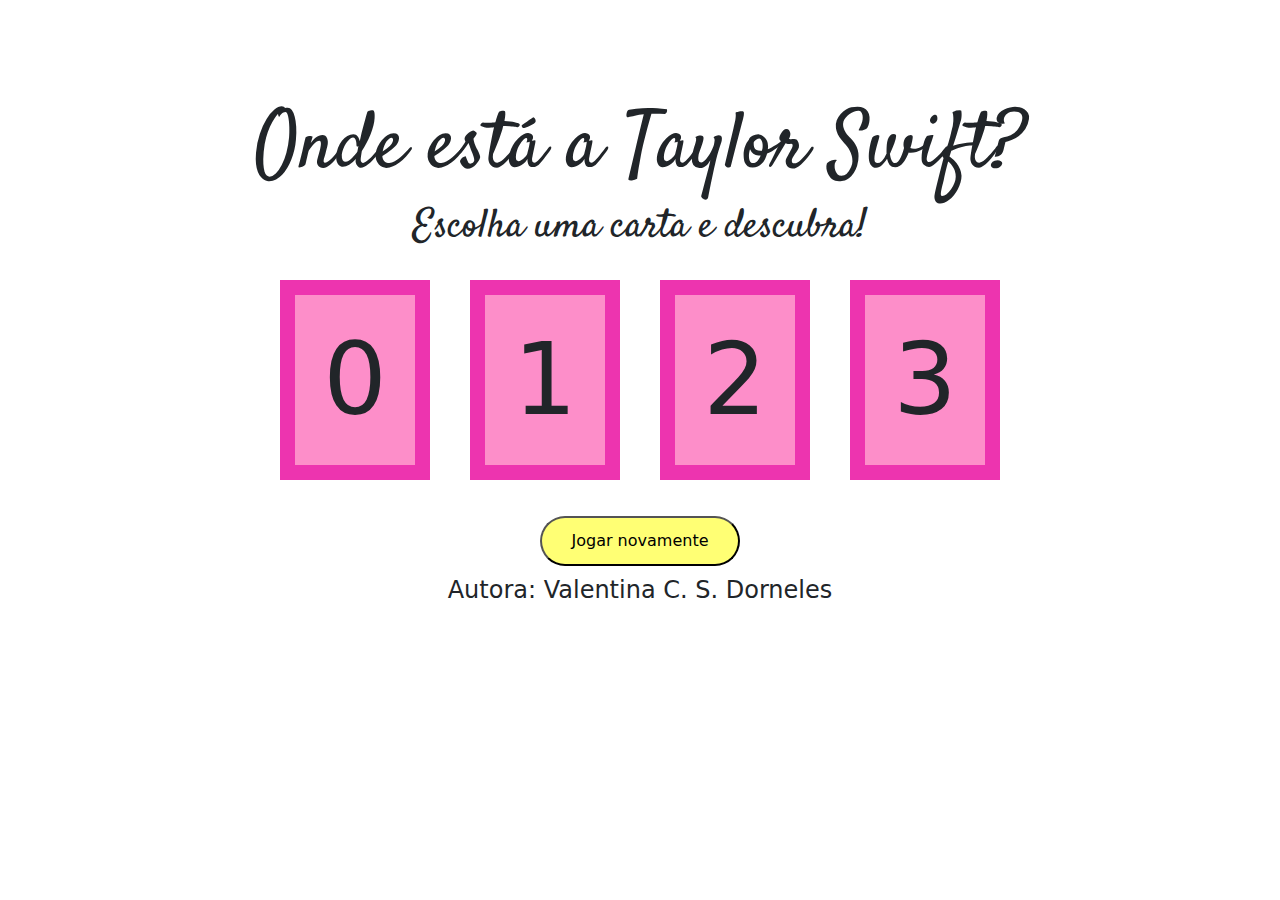
<file: index.html>
<!DOCTYPE html>
<html lang="pt-BR">

<head>
    <meta charset="utf-8">
    <meta name="viewport" content="width=device-width, initial-scale=1">
    <title>Aonde está a Taytay?</title>
    <link href="https://cdn.jsdelivr.net/npm/bootstrap@5.3.3/dist/css/bootstrap.min.css" rel="stylesheet" integrity="sha384-QWTKZyjpPEjISv5WaRU9OFeRpok6YctnYmDr5pNlyT2bRjXh0JMhjY6hW+ALEwIH" crossorigin="anonymous">   
    <link href="https://fonts.googleapis.com/css2?family=Satisfy&display=swap" rel="stylesheet">
    <link rel="stylesheet" href="./css/estilo.css">

    <audio id="audioVitoria">
      <source src="/ME! (Trecho cortado).mp4" type="audio/mpeg">
      Seu navegador não suporta áudio.
    </audio>
</head>

<body>
    <div id="principal" class="container-fluid">
        <h1 style="text-align: center; margin-top: 100px;">Onde está a Taylor Swift?</h1>
        <h3 style="text-align: center;">Escolha uma carta e descubra!</h3>

       
  
      <div id="linha1" class="row justify-content-center">
        <div id="0" class="inicial" onclick="verifica(this)">0</div>
        <div id="1" class="inicial" onclick="verifica(this)">1</div>
        <div id="2" class="inicial" onclick="verifica(this)">2</div>
        <div id="3" class="inicial" onclick="verifica(this)">3</div>
       
      </div>
      <div class="row justify-content-center" id="div1">
        <p id="resposta" style="text-align: center;"></p>
        <button id="joganovamente" class="botao">Jogar novamente</button>
        <button id="reiniciar" class="botao invisivel">Reiniciar</button>
      </div>
    </div>

    <h4 style="text-align: center; margin-top: 10px;">Autora: Valentina C. S. Dorneles</h4>
    
    <div id="confete" class="invisivel confetee"></div>
     <div id="confete2" class="invisivel confeteee"></div>
    <script src="https://cdn.jsdelivr.net/npm/bootstrap@5.3.3/dist/js/bootstrap.bundle.min.js"
      integrity="sha384-YvpcrYf0tY3lHB60NNkmXc5s9fDVZLESaAA55NDzOxhy9GkcIdslK1eN7N6jIeHz"
      crossorigin="anonymous"></script> 
    <script src="./js/jogo.js"></script>
  </body>
</html>
</file>
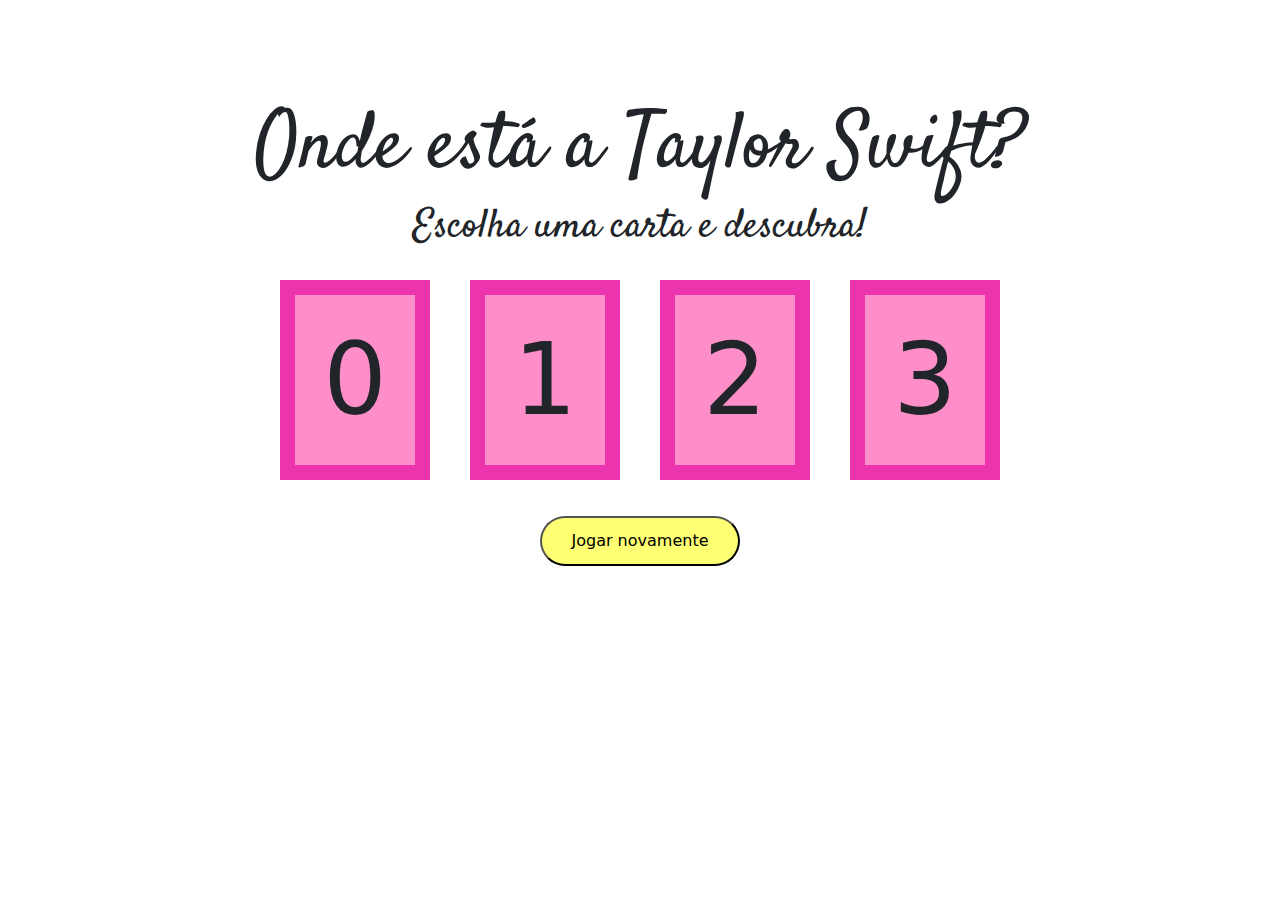
<file: jogo.html>
<!DOCTYPE html>
<html lang="pt-BR">

<head>
    <meta charset="utf-8">
    <meta name="viewport" content="width=device-width, initial-scale=1">
    <title>Aonde está a Taytay?</title>
    <link href="https://cdn.jsdelivr.net/npm/bootstrap@5.3.3/dist/css/bootstrap.min.css" rel="stylesheet" integrity="sha384-QWTKZyjpPEjISv5WaRU9OFeRpok6YctnYmDr5pNlyT2bRjXh0JMhjY6hW+ALEwIH" crossorigin="anonymous">   
    <link href="https://fonts.googleapis.com/css2?family=Satisfy&display=swap" rel="stylesheet">
    <link rel="stylesheet" href="./css/estilo.css">

    <audio id="audioVitoria">
      <source src="/ME! (Trecho cortado).mp4" type="audio/mpeg">
      Seu navegador não suporta áudio.
    </audio>
</head>

<body>
    <div id="principal" class="container-fluid">
        <h1 style="text-align: center; margin-top: 100px;">Onde está a Taylor Swift?</h1>
        <h3 style="text-align: center;">Escolha uma carta e descubra!</h3>

       
  
      <div id="linha1" class="row justify-content-center">
        <div id="0" class="inicial" onclick="verifica(this)">0</div>
        <div id="1" class="inicial" onclick="verifica(this)">1</div>
        <div id="2" class="inicial" onclick="verifica(this)">2</div>
        <div id="3" class="inicial" onclick="verifica(this)">3</div>
       
      </div>
      <div class="row justify-content-center" id="div1">
        <p id="resposta" style="text-align: center;"></p>
        <button id="joganovamente" class="botao">Jogar novamente</button>
        <button id="reiniciar" class="botao invisivel">Reiniciar</button>
      </div>
    </div>
    <div id="confete" class="invisivel confetee"></div>
     <div id="confete2" class="invisivel confeteee"></div>
    <script src="https://cdn.jsdelivr.net/npm/bootstrap@5.3.3/dist/js/bootstrap.bundle.min.js"
      integrity="sha384-YvpcrYf0tY3lHB60NNkmXc5s9fDVZLESaAA55NDzOxhy9GkcIdslK1eN7N6jIeHz"
      crossorigin="anonymous"></script> 
    <script src="./js/jogo.js"></script>
  </body>
</html>
</file>
<file: css/estilo.css>
body{
  background-image: url("https://preview.redd.it/o2mnvoh3eut21.png?width=1920&format=png&auto=webp&s=9380f9779c765447e7f7b9bdde92bd4a4e6086bf") !important;
}

h1{
  font-family: 'Satisfy', cursive;
  font-size: 80px;
}

h3{
  font-family: 'Satisfy', cursive;
  font-size: 40px;
}

.invisivel{
    display:none;
  }
  .visivel{
    display:inline;
  }
  .inicial {
    position: relative;
    text-align: center;
    font-size: 100px;
    background-color: rgb(253, 142, 201);
    width: 150px;
    height: 200px;
    border: 15px solid rgb(237, 52, 175);
    padding: 10px;
    margin: 20px;
  }
  
  .acertou {
    position: relative;
    text-align: center;
    color: yellow;
    background-color: LawnGreen;
    width: 150px;
    height: 200px;
    border: 15px solid yellow;
    padding: 10px;
    margin: 20px;
  }
  .errou {
    position: relative;
    display: flex;
    text-align: center;
    font-size: 100px;
    color: white;
    background-color: red;
    width: 150px;
    height: 200px;
    border: 15px solid black;
    padding: 10px;
    margin: 20px;
  }

  .imgSmile {
    position: absolute;
    top: 50%;
    left: 50%;
    width: 110px;
    height: auto;
    transform: translate(-50%, -50%);
    pointer-events: none; /* para não atrapalhar cliques futuros */
  }

  .botao{
    width: 200px;
    height: 50px;
    border-radius: 100px;
    background-color: rgb(255, 255, 116);
  }

  .confeteee{
    bottom: 10px;
    right: 20px;
    position: fixed;
  }

  .confetee{
    left: 20px;
    position: fixed;
    bottom: 10px;
  }

  @keyframes acertoAnimado {
  0% { transform: translateY(0) scale(1); }
  30% { transform: translateY(-20px) scale(1.1); }
  60% { transform: translateY(10px) scale(0.95); }
  100% { transform: translateY(0) scale(1); }
}

@keyframes erroAnimado {
  0% { transform: rotate(0deg); }
  25% { transform: rotate(10deg); }
  50% { transform: rotate(-10deg); }
  75% { transform: rotate(10deg); }
  100% { transform: rotate(0deg); }
}

/* Adiciona animações às classes existentes */
.acertou {
  animation: acertoAnimado 0.6s ease;
}

.errou {
  animation: erroAnimado 0.5s ease;
}
</file>
